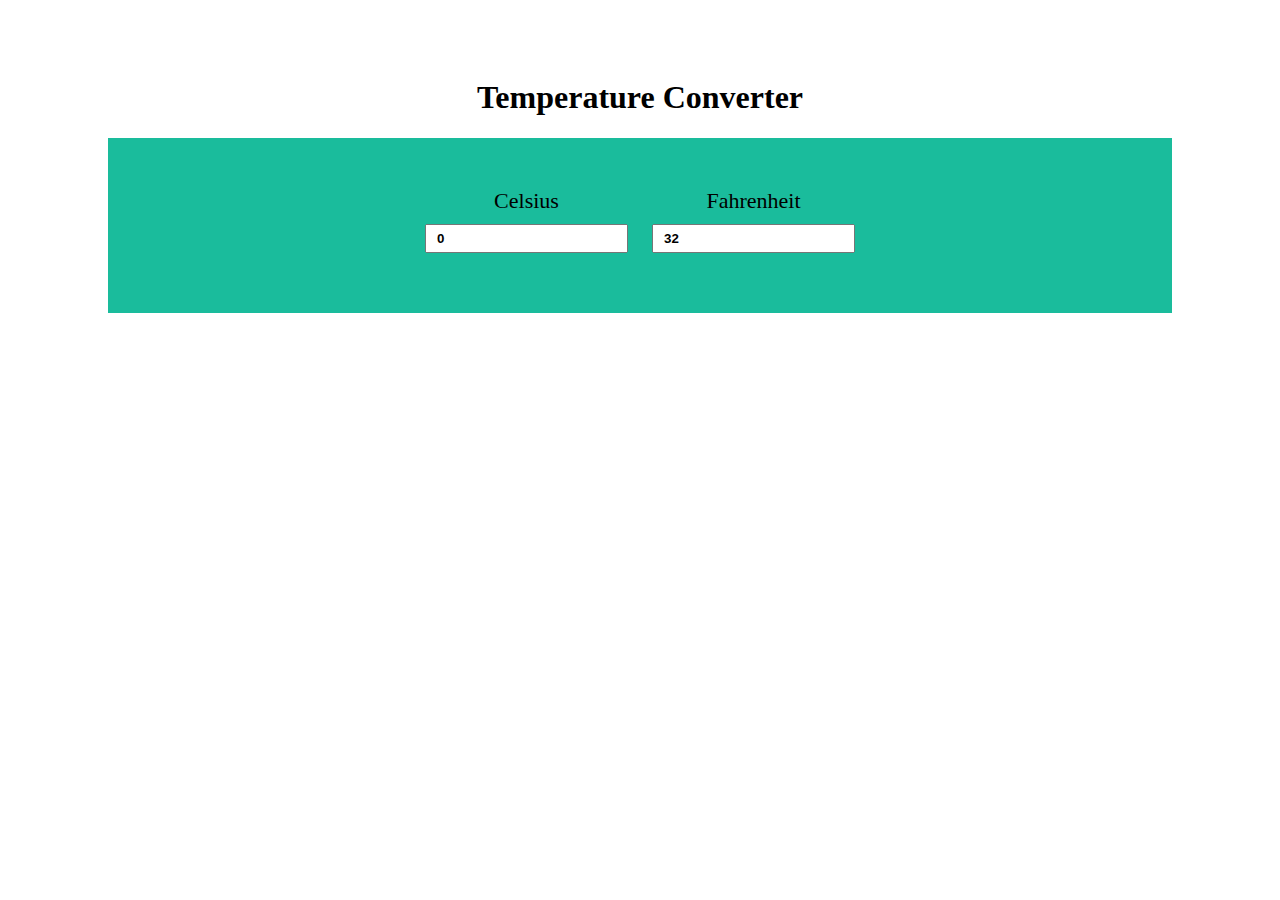
<file: Project 11-Temperature Converter/Index.html>
<!DOCTYPE html>
<html lang="en">

<head>
    <meta charset="UTF-8">
    <meta http-equiv="X-UA-Compatible" content="IE=edge">
    <meta name="viewport" content="width=device-width, initial-scale=1.0">
    <title>Temperature Converter</title>
    <link rel="stylesheet" href="style.css">
</head>

<body>

    <h1>Temperature Converter</h1>
    <div id="container">
        <div class="input-div">
            <label for="">Celsius</label><br/>
            <input type="number" value="0" id="cel" class="inp">
        </div>
        <div class="input-div">
            <label for="">Fahrenheit</label><br/>
            <input type="number"  value="32" id="fah" class="inp">

        </div>
    </div>

    <script src="script.js"></script>
</body>

</html>
</file>
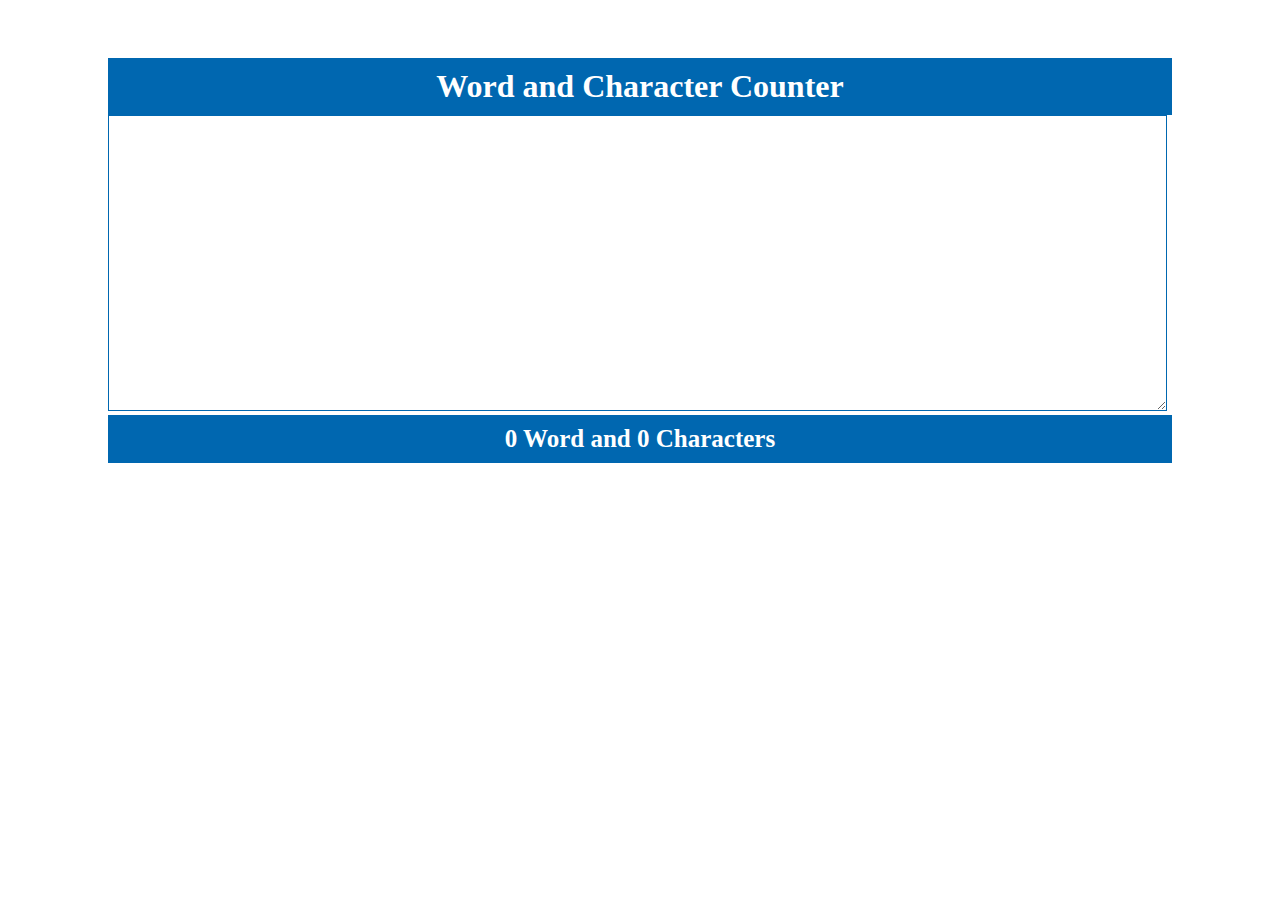
<file: Project 12-Word Counter/index.html>
<!DOCTYPE html>
<html lang="en">
<head>
    <meta charset="UTF-8">
    <meta http-equiv="X-UA-Compatible" content="IE=edge">
    <meta name="viewport" content="width=device-width, initial-scale=1.0">
    <title>Word Counter</title>
    <link rel="stylesheet" href="style.css">
</head>
<body>
    <h1>Word and Character Counter</h1>
    <textarea id="text-box" cols="30" rows="10"></textarea>
    <p>
        <span id="word">0</span> Word and 
        <span id="char">0</span> Characters
    </p>

    <script src="script.js"></script>

</body>
</html>
</file>
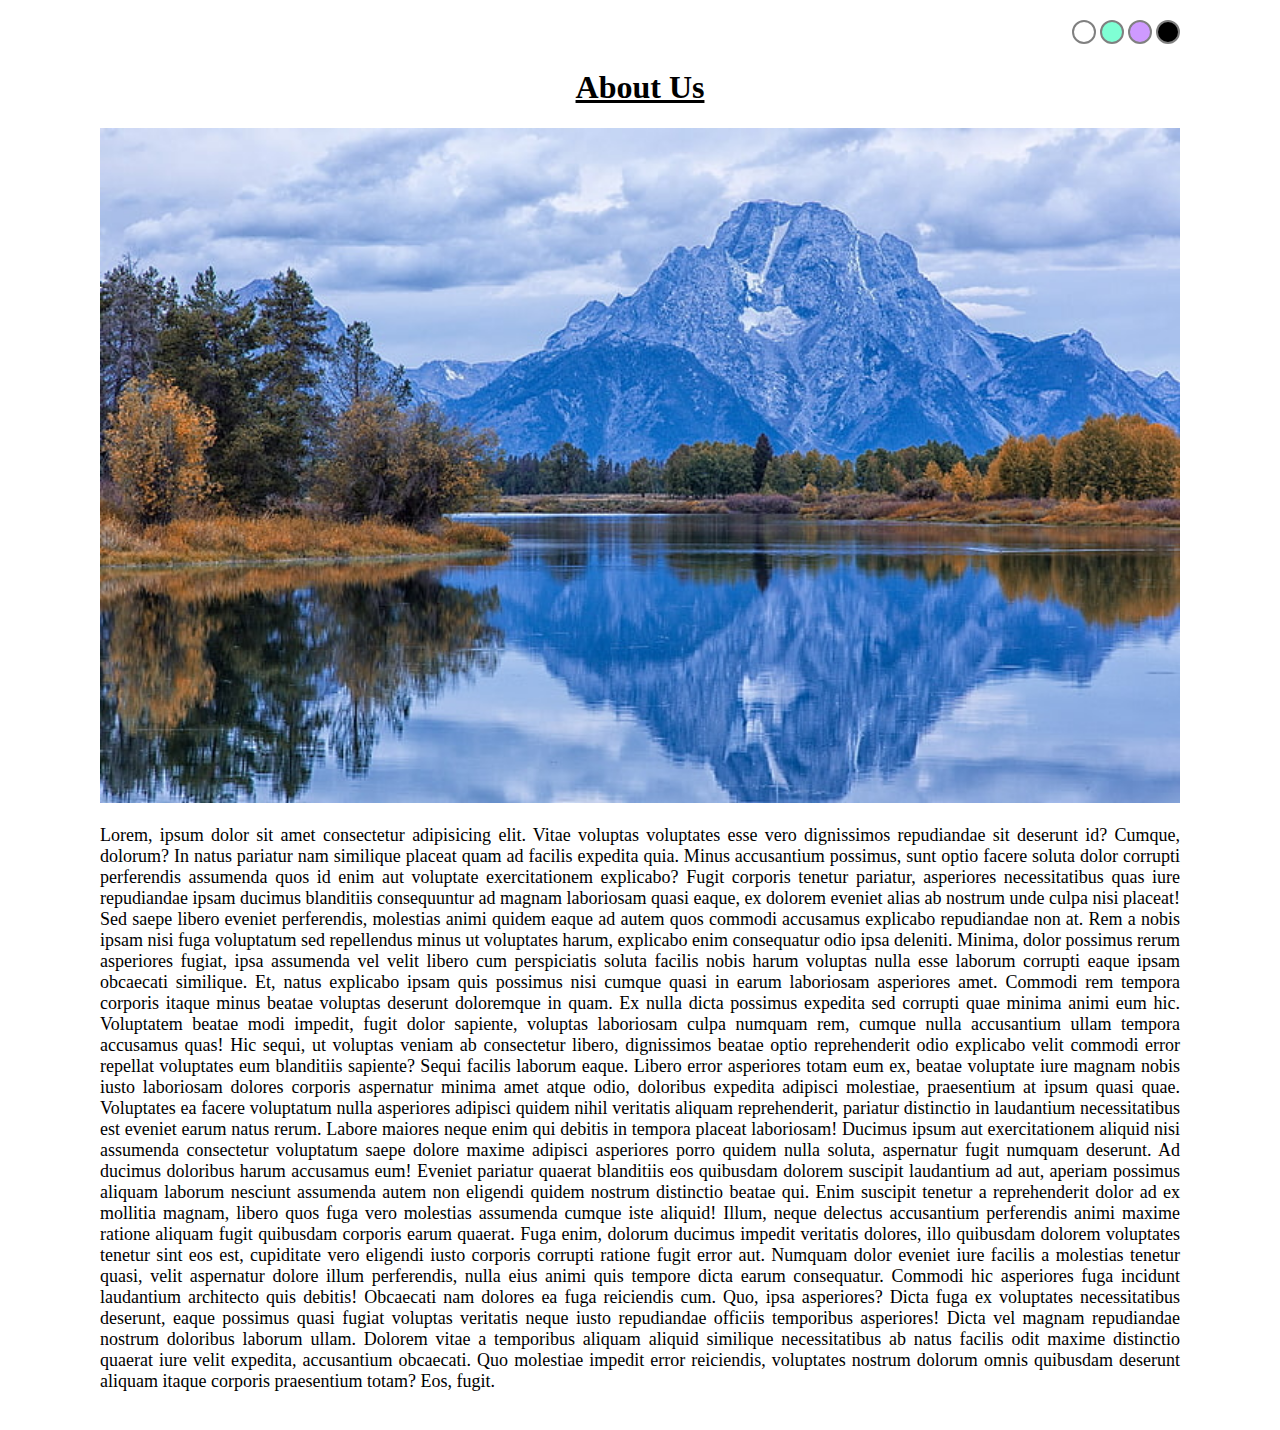
<file: Project 13-Background Changer/index.html>
<!DOCTYPE html>
<html lang="en">
<head>
    <meta charset="UTF-8">
    <meta http-equiv="X-UA-Compatible" content="IE=edge">
    <meta name="viewport" content="width=device-width, initial-scale=1.0">
    <title>Background Changer</title>
    <link rel="stylesheet" href="style.css">

</head>
<body>
    <div id="color-switcher">
        <span class="btn" id="white" onclick="changeBG('#ffffff')"></span>
        <span class="btn" id="aquea" onclick="changeBG('#7fffd4')"></span>
        <span class="btn" id="violet" onclick="changeBG('#ce9aff')"></span>
        <span class="btn" id="black" onclick="changeBG('#000000')"></span>
    </div>
    <h1 class="text">About Us</h1>
    <img src="image.jpg" alt="">
    <p class="text">
        Lorem, ipsum dolor sit amet consectetur adipisicing elit. Vitae voluptas voluptates esse vero dignissimos repudiandae sit deserunt id? Cumque, dolorum? In natus pariatur nam similique placeat quam ad facilis expedita quia. Minus accusantium possimus, sunt optio facere soluta dolor corrupti perferendis assumenda quos id enim aut voluptate exercitationem explicabo? Fugit corporis tenetur pariatur, asperiores necessitatibus quas iure repudiandae ipsam ducimus blanditiis consequuntur ad magnam laboriosam quasi eaque, ex dolorem eveniet alias ab nostrum unde culpa nisi placeat! Sed saepe libero eveniet perferendis, molestias animi quidem eaque ad autem quos commodi accusamus explicabo repudiandae non at. Rem a nobis ipsam nisi fuga voluptatum sed repellendus minus ut voluptates harum, explicabo enim consequatur odio ipsa deleniti. Minima, dolor possimus rerum asperiores fugiat, ipsa assumenda vel velit libero cum perspiciatis soluta facilis nobis harum voluptas nulla esse laborum corrupti eaque ipsam obcaecati similique. Et, natus explicabo ipsam quis possimus nisi cumque quasi in earum laboriosam asperiores amet. Commodi rem tempora corporis itaque minus beatae voluptas deserunt doloremque in quam. Ex nulla dicta possimus expedita sed corrupti quae minima animi eum hic. Voluptatem beatae modi impedit, fugit dolor sapiente, voluptas laboriosam culpa numquam rem, cumque nulla accusantium ullam tempora accusamus quas! Hic sequi, ut voluptas veniam ab consectetur libero, dignissimos beatae optio reprehenderit odio explicabo velit commodi error repellat voluptates eum blanditiis sapiente? Sequi facilis laborum eaque. Libero error asperiores totam eum ex, beatae voluptate iure magnam nobis iusto laboriosam dolores corporis aspernatur minima amet atque odio, doloribus expedita adipisci molestiae, praesentium at ipsum quasi quae. Voluptates ea facere voluptatum nulla asperiores adipisci quidem nihil veritatis aliquam reprehenderit, pariatur distinctio in laudantium necessitatibus est eveniet earum natus rerum. Labore maiores neque enim qui debitis in tempora placeat laboriosam! Ducimus ipsum aut exercitationem aliquid nisi assumenda consectetur voluptatum saepe dolore maxime adipisci asperiores porro quidem nulla soluta, aspernatur fugit numquam deserunt. Ad ducimus doloribus harum accusamus eum! Eveniet pariatur quaerat blanditiis eos quibusdam dolorem suscipit laudantium ad aut, aperiam possimus aliquam laborum nesciunt assumenda autem non eligendi quidem nostrum distinctio beatae qui. Enim suscipit tenetur a reprehenderit dolor ad ex mollitia magnam, libero quos fuga vero molestias assumenda cumque iste aliquid! Illum, neque delectus accusantium perferendis animi maxime ratione aliquam fugit quibusdam corporis earum quaerat. Fuga enim, dolorum ducimus impedit veritatis dolores, illo quibusdam dolorem voluptates tenetur sint eos est, cupiditate vero eligendi iusto corporis corrupti ratione fugit error aut. Numquam dolor eveniet iure facilis a molestias tenetur quasi, velit aspernatur dolore illum perferendis, nulla eius animi quis tempore dicta earum consequatur. Commodi hic asperiores fuga incidunt laudantium architecto quis debitis! Obcaecati nam dolores ea fuga reiciendis cum. Quo, ipsa asperiores? Dicta fuga ex voluptates necessitatibus deserunt, eaque possimus quasi fugiat voluptas veritatis neque iusto repudiandae officiis temporibus asperiores! Dicta vel magnam repudiandae nostrum doloribus laborum ullam. Dolorem vitae a temporibus aliquam aliquid similique necessitatibus ab natus facilis odit maxime distinctio quaerat iure velit expedita, accusantium obcaecati. Quo molestiae impedit error reiciendis, voluptates nostrum dolorum omnis quibusdam deserunt aliquam itaque corporis praesentium totam? Eos, fugit.

</p>

<script src="script.js"></script>
    
</body>
</html>
</file>
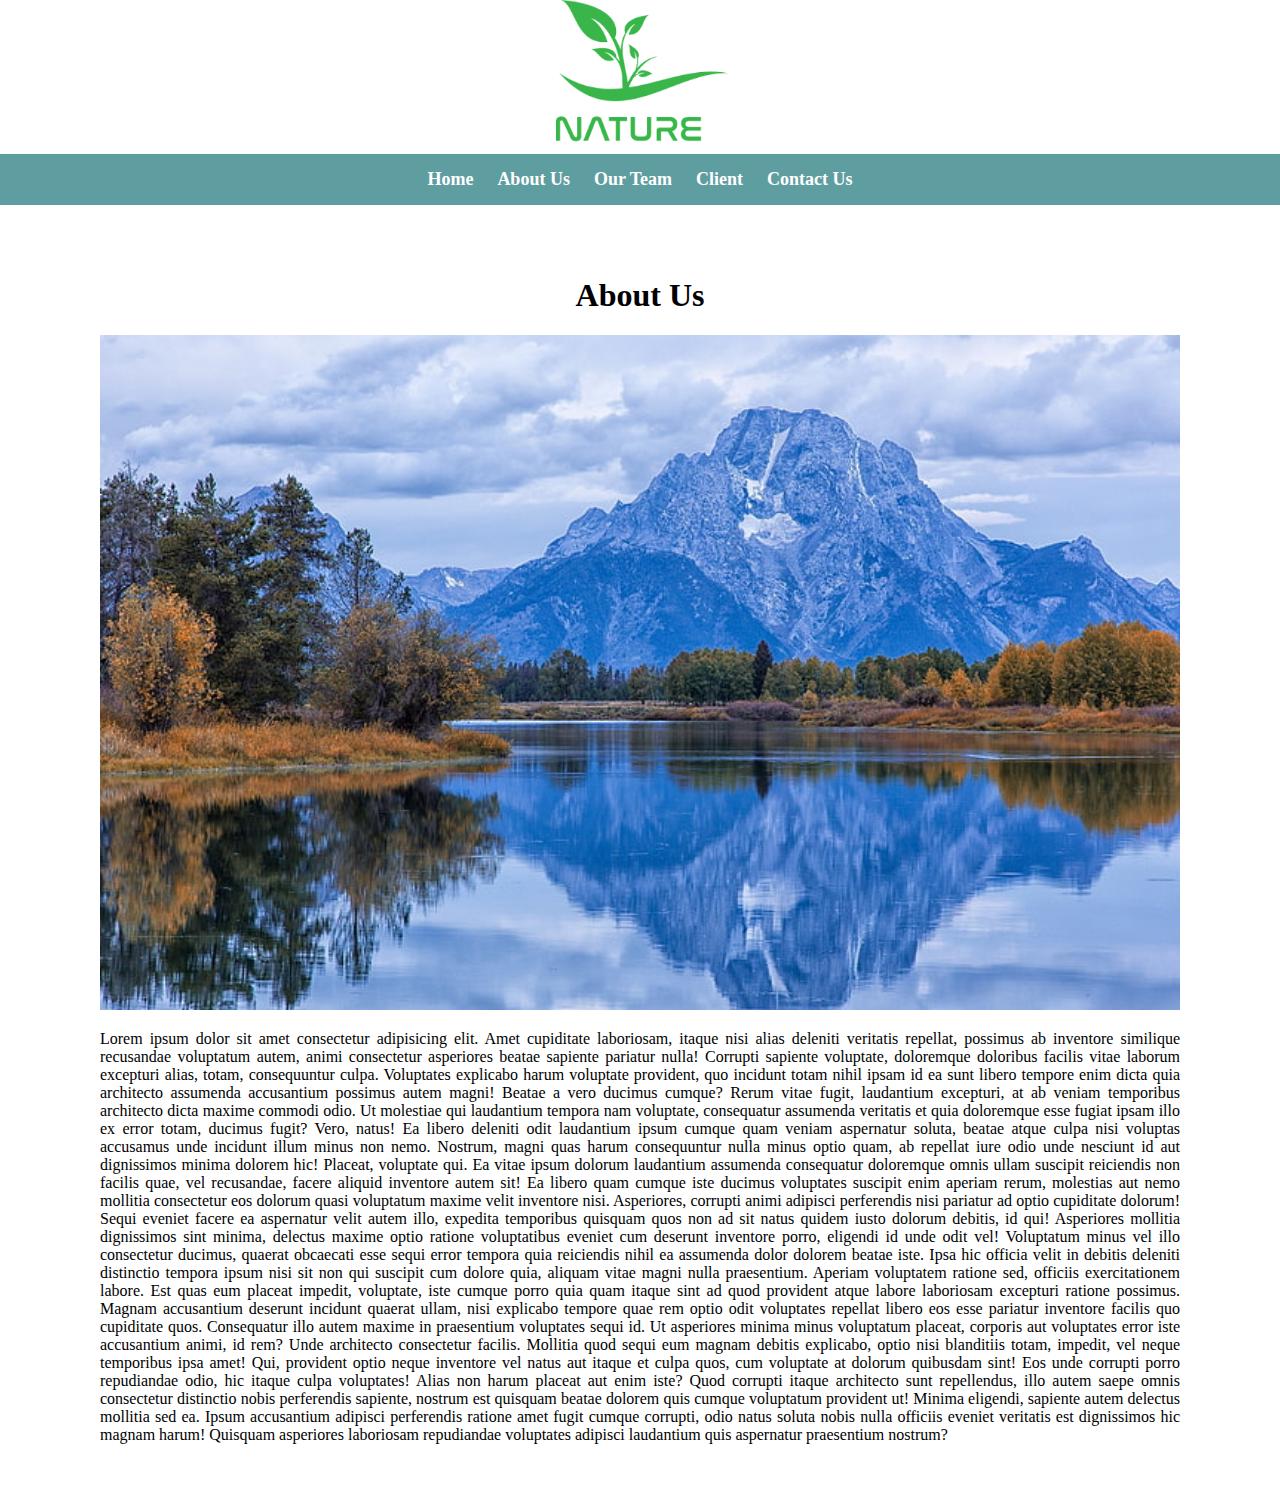
<file: Project 14-Sticky Navbar/index.html>
<!DOCTYPE html>
<html lang="en">
<head>
    <meta charset="UTF-8">
    <meta http-equiv="X-UA-Compatible" content="IE=edge">
    <meta name="viewport" content="width=device-width, initial-scale=1.0">
    <title>Sticky Navbar</title>

    <link rel="stylesheet" href="style.css">
</head>
<body>
    <div id="header">
        <img src="logo.png" alt="" id="logo">
    </div>

    <nav id="menu-bar" class="">
        <li>Home</li>
        <li>About Us</li>
        <li>Our Team</li>
        <li>Client</li>
        <li>Contact Us</li>
    </nav>

    <div id="container">
        <h1>About Us</h1>
        <img src="image.jpg" alt="" id="about-img">
        <p>
            Lorem ipsum dolor sit amet consectetur adipisicing elit. Amet cupiditate laboriosam, itaque nisi alias deleniti veritatis repellat, possimus ab inventore similique recusandae voluptatum autem, animi consectetur asperiores beatae sapiente pariatur nulla! Corrupti sapiente voluptate, doloremque doloribus facilis vitae laborum excepturi alias, totam, consequuntur culpa. Voluptates explicabo harum voluptate provident, quo incidunt totam nihil ipsam id ea sunt libero tempore enim dicta quia architecto assumenda accusantium possimus autem magni! Beatae a vero ducimus cumque? Rerum vitae fugit, laudantium excepturi, at ab veniam temporibus architecto dicta maxime commodi odio. Ut molestiae qui laudantium tempora nam voluptate, consequatur assumenda veritatis et quia doloremque esse fugiat ipsam illo ex error totam, ducimus fugit? Vero, natus! Ea libero deleniti odit laudantium ipsum cumque quam veniam aspernatur soluta, beatae atque culpa nisi voluptas accusamus unde incidunt illum minus non nemo. Nostrum, magni quas harum consequuntur nulla minus optio quam, ab repellat iure odio unde nesciunt id aut dignissimos minima dolorem hic! Placeat, voluptate qui. Ea vitae ipsum dolorum laudantium assumenda consequatur doloremque omnis ullam suscipit reiciendis non facilis quae, vel recusandae, facere aliquid inventore autem sit! Ea libero quam cumque iste ducimus voluptates suscipit enim aperiam rerum, molestias aut nemo mollitia consectetur eos dolorum quasi voluptatum maxime velit inventore nisi. Asperiores, corrupti animi adipisci perferendis nisi pariatur ad optio cupiditate dolorum! Sequi eveniet facere ea aspernatur velit autem illo, expedita temporibus quisquam quos non ad sit natus quidem iusto dolorum debitis, id qui! Asperiores mollitia dignissimos sint minima, delectus maxime optio ratione voluptatibus eveniet cum deserunt inventore porro, eligendi id unde odit vel! Voluptatum minus vel illo consectetur ducimus, quaerat obcaecati esse sequi error tempora quia reiciendis nihil ea assumenda dolor dolorem beatae iste. Ipsa hic officia velit in debitis deleniti distinctio tempora ipsum nisi sit non qui suscipit cum dolore quia, aliquam vitae magni nulla praesentium. Aperiam voluptatem ratione sed, officiis exercitationem labore. Est quas eum placeat impedit, voluptate, iste cumque porro quia quam itaque sint ad quod provident atque labore laboriosam excepturi ratione possimus. Magnam accusantium deserunt incidunt quaerat ullam, nisi explicabo tempore quae rem optio odit voluptates repellat libero eos esse pariatur inventore facilis quo cupiditate quos. Consequatur illo autem maxime in praesentium voluptates sequi id. Ut asperiores minima minus voluptatum placeat, corporis aut voluptates error iste accusantium animi, id rem? Unde architecto consectetur facilis. Mollitia quod sequi eum magnam debitis explicabo, optio nisi blanditiis totam, impedit, vel neque temporibus ipsa amet! Qui, provident optio neque inventore vel natus aut itaque et culpa quos, cum voluptate at dolorum quibusdam sint! Eos unde corrupti porro repudiandae odio, hic itaque culpa voluptates! Alias non harum placeat aut enim iste? Quod corrupti itaque architecto sunt repellendus, illo autem saepe omnis consectetur distinctio nobis perferendis sapiente, nostrum est quisquam beatae dolorem quis cumque voluptatum provident ut! Minima eligendi, sapiente autem delectus mollitia sed ea. Ipsum accusantium adipisci perferendis ratione amet fugit cumque corrupti, odio natus soluta nobis nulla officiis eveniet veritatis est dignissimos hic magnam harum! Quisquam asperiores laboriosam repudiandae voluptates adipisci laudantium quis aspernatur praesentium nostrum?
        </p>
    </div>

    <script src="script.js"></script>
</body>
</html>
</file>
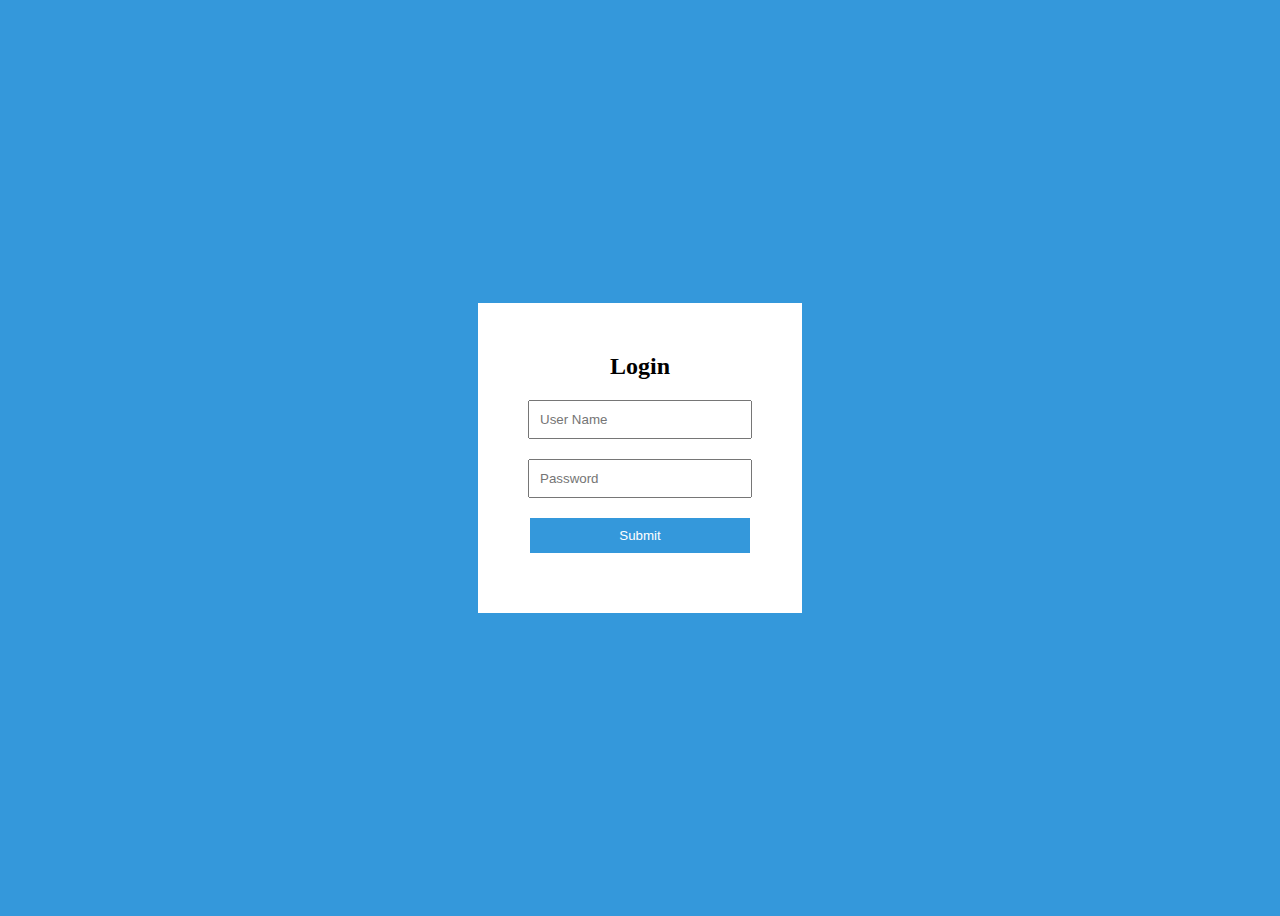
<file: Project 15-Form Validation/index.html>
<!DOCTYPE html>
<html lang="en">
<head>
    <meta charset="UTF-8">
    <meta http-equiv="X-UA-Compatible" content="IE=edge">
    <meta name="viewport" content="width=device-width, initial-scale=1.0">
    <title>Form Validation</title>

    <link rel="stylesheet" href="style.css">
    
</head>
<body>
    <div id="from-container">
        <h2>Login</h2>
        <form action="" onsubmit="return validateFrom()">
            <input type="text" placeholder="User Name" id="username"><br>
            <p id="userError" class="error"></p>
            <input type="password" placeholder="Password" id="password"><br>
            <p id="passError" class="error"></p>
            <input type="submit">
        </form>
    </div>

    <script src="script.js"></script>
 
</body>
</html>
</file>
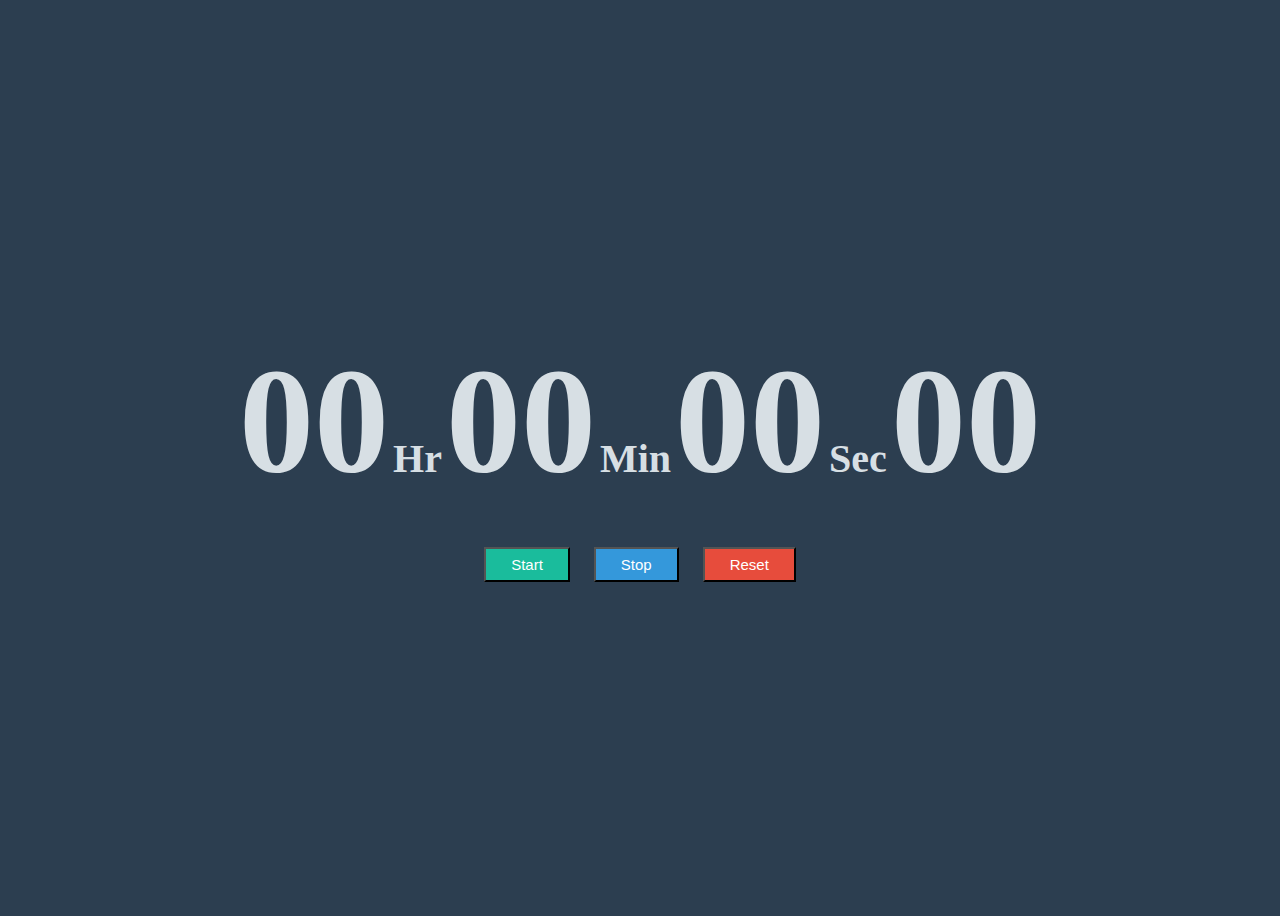
<file: Project 16-Stopwatch/index.html>
<!DOCTYPE html>
<html lang="en">
<head>
    <meta charset="UTF-8">
    <meta http-equiv="X-UA-Compatible" content="IE=edge">
    <meta name="viewport" content="width=device-width, initial-scale=1.0">
    <title>Stopwatch</title>
    <link rel="stylesheet" href="style.css">
</head>
<body>
    <div id="container">
        <div id="time">
            <span class="digit" id="hr">00</span>
            <span class="txt">Hr</span>
            <span class="digit" id="min">00</span>
            <span class="txt">Min</span>
            <span class="digit" id="sec">00</span>
            <span class="txt">Sec</span>
            <span class="digit" id="count">00</span>
        </div>
        <div id="btn-container">
            <button class="btn" id="start" onclick="start()">Start</button>
            <button class="btn" id="stop" onclick="stop()">Stop</button>
            <button class="btn" id="reset" onclick="reset()">Reset</button>
        </div>
    </div>
    <script src="script.js"></script>
</body>
</html>
</file>
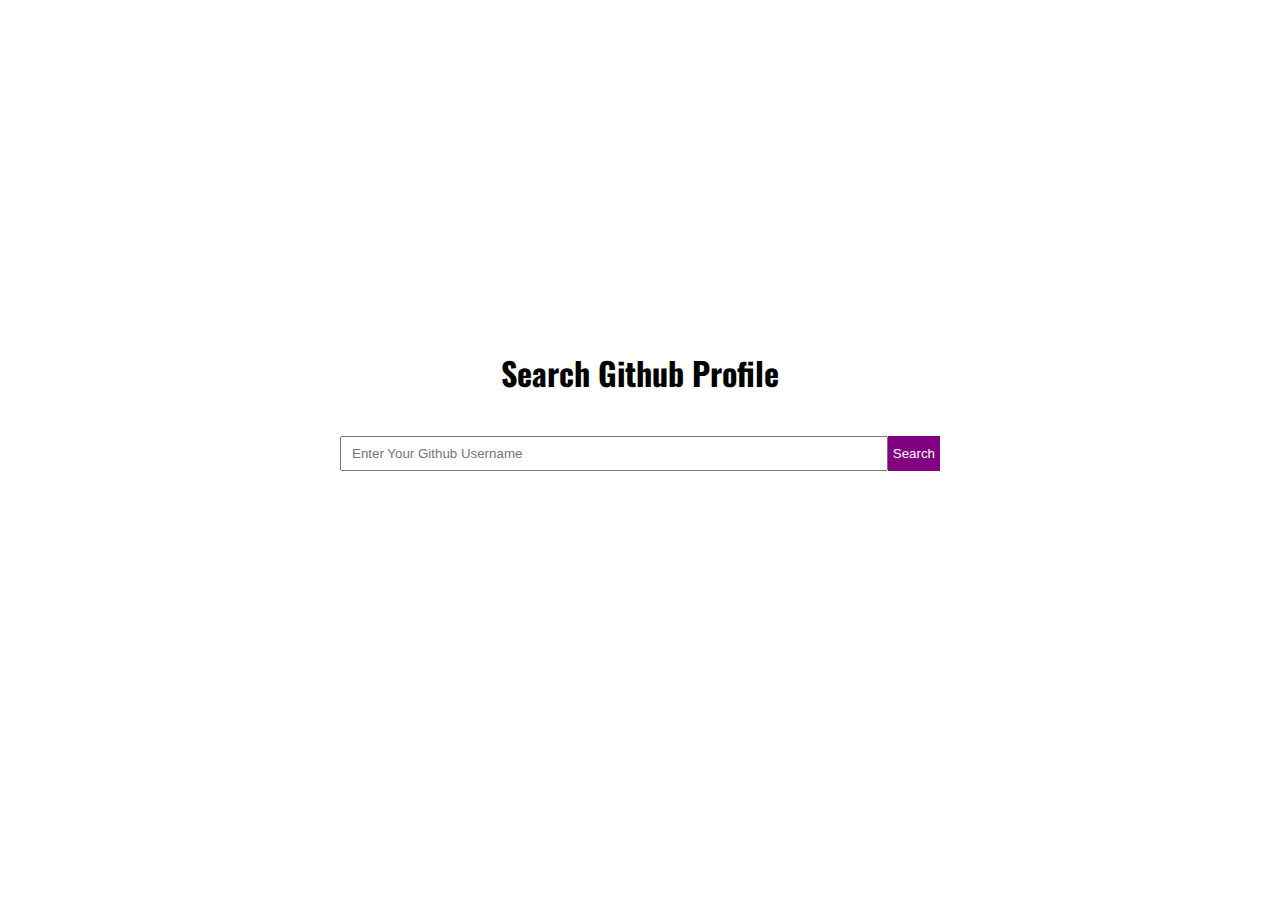
<file: Project 2-github profile/index.html>
<!DOCTYPE html>
<html lang="en">
<head>
    <meta charset="UTF-8">
    <meta http-equiv="X-UA-Compatible" content="IE=edge">
    <meta name="viewport" content="width=device-width, initial-scale=1.0">
    <title>Search Github Profile</title>
    <link rel="stylesheet" href="style.css">
</head>
<body>
    <div class="container">
        <h1>Search Github Profile</h1>
        <div class="search">
            <input type="text" id="searchInput"
            name="searchInput"
            placeholder="Enter Your Github Username">
            <button id="searchBtn" class="primary-btn">Search</button>
        </div>

        <div id="profileContainer"></div>
        <div id="loading"></div>
    </div>

    <script src="script.js"></script>
</body>
</html>
</file>
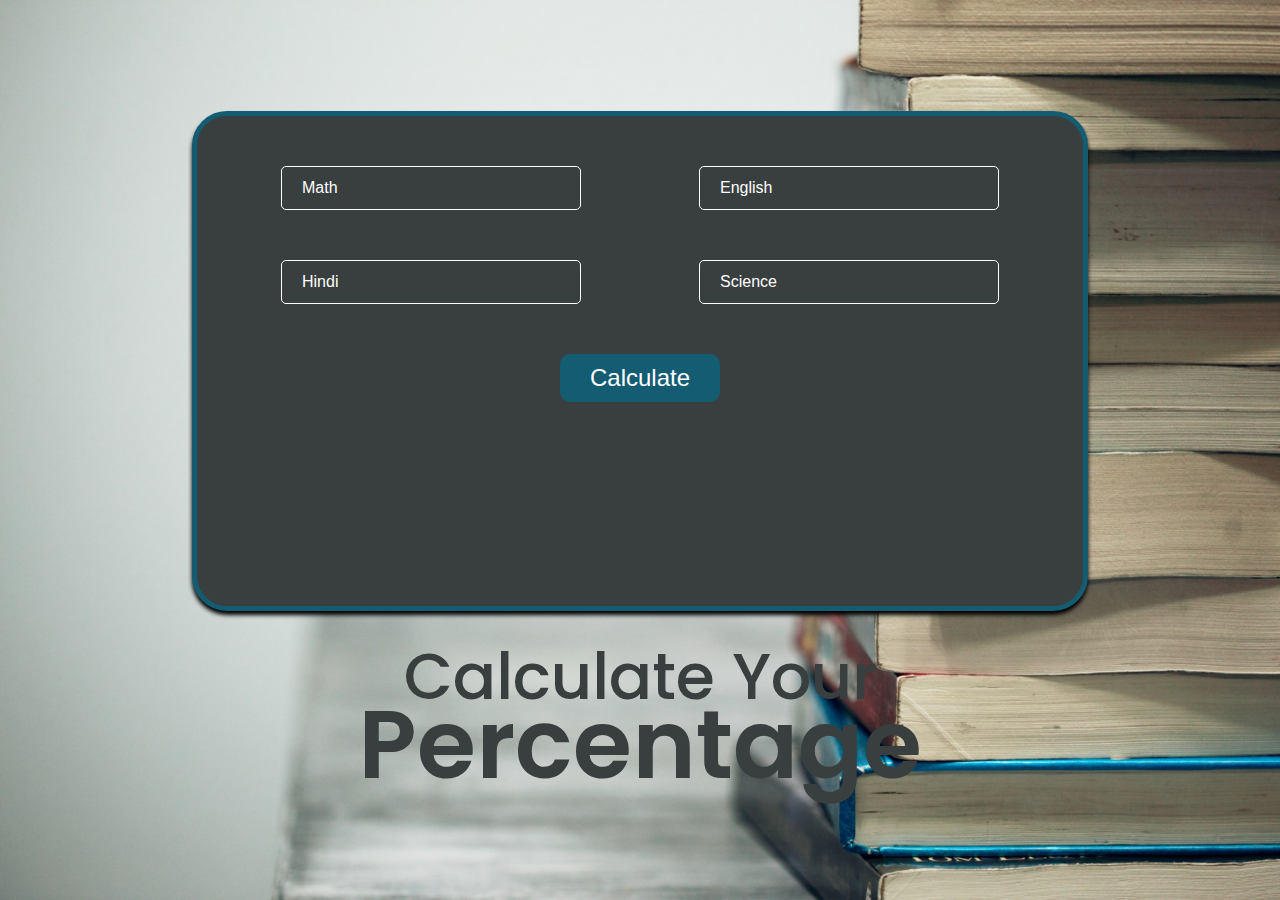
<file: Project 3-Marks Calculator/index.html>
<!DOCTYPE html>
<html lang="en">
<head>
    <meta charset="UTF-8">
    <meta http-equiv="X-UA-Compatible" content="IE=edge">
    <meta name="viewport" content="width=device-width, initial-scale=1.0">
    <title>Marks Calculator</title>
    <link rel="stylesheet" href="style.css">
</head>
<body>

    <div class="background">
        <div class="container">
            <div class="box">
                <form 
                onsubmit="calculateMarks(event)" 
                class="calculate-form" 
                id="calculateForm">
                    <input 
                    type="number" 
                    name="math"
                    required
                    min="0"
                    max="100"
                    placeholder="Math"/>

                    <input 
                    type="number" 
                    name="english"
                    required
                    min="0"
                    max="100"
                    placeholder="English"/>

                    <input 
                    type="number" 
                    name="hindi"
                    required
                    min="0"
                    max="100"
                    placeholder="Hindi"/>

                    <input
                    type="number"
                    name="science"
                    required
                    min="0"
                    max="100"
                    placeholder="Science"/>

                    <button type="submit" class="primary-btn">Calculate</button>
                </form>
                <p id="result" class="result"></p>
            </div>
            <div class="content">
                <h2>Calculate Your</h2>
                <h1>Percentage</h1>
            </div>
        </div>
    </div>

    <script src="script.js"></script>
</body>
</html>
</file>
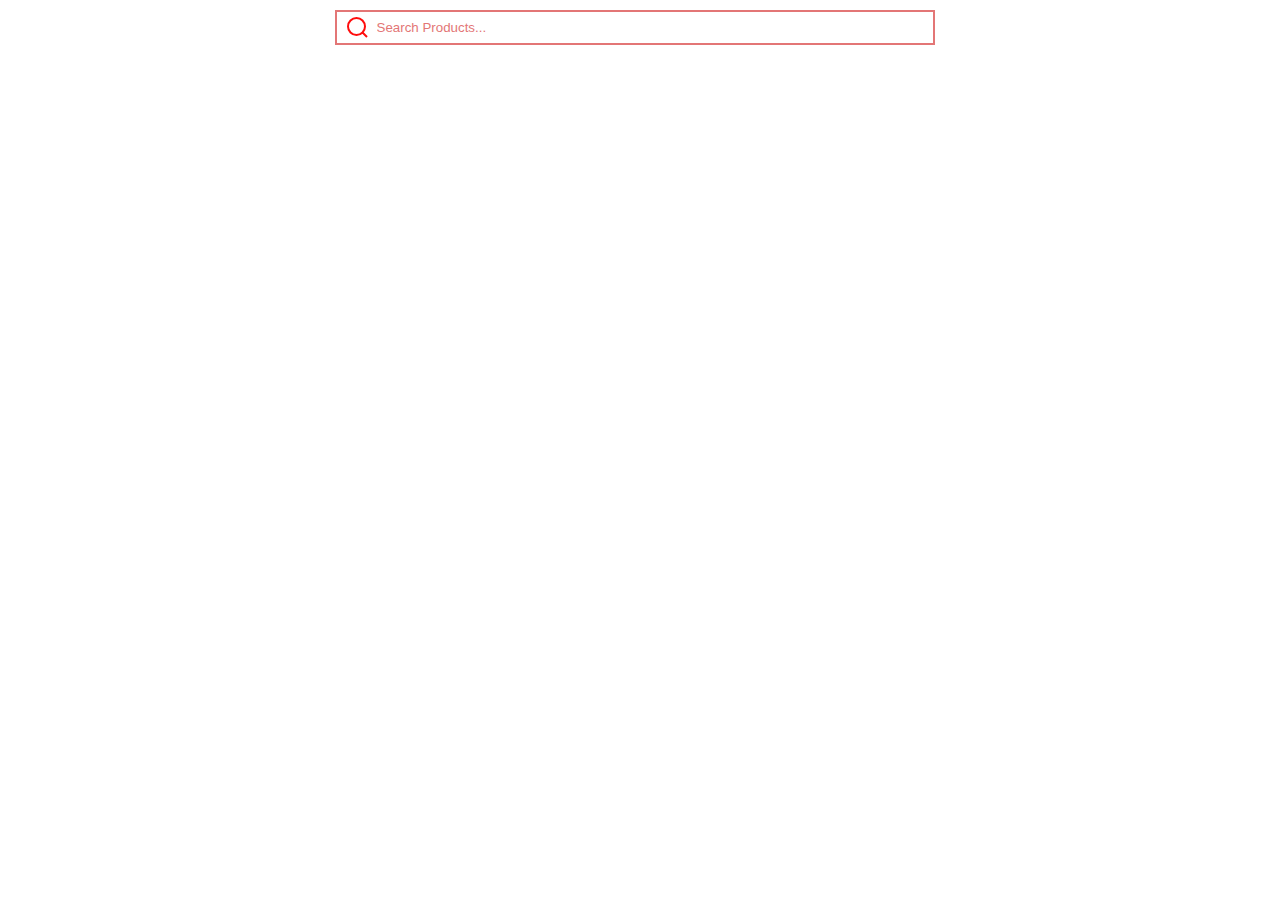
<file: Project 5-Filter And Search Product/index.html>
<!DOCTYPE html>
<html lang="en">
<head>
    <meta charset="UTF-8">
    <meta http-equiv="X-UA-Compatible" content="IE=edge">
    <meta name="viewport" content="width=device-width, initial-scale=1.0">
    <title>Filter And Search Product</title>
    <link rel="stylesheet" href="style.css">
    <script src="script.js" defer></script>
</head>
<body>
    <div class="input_container">
        <div class="search_icon">
            <img src="search_icon.svg" alt="">
        </div>
        <input type="text" id="searchInput" placeholder="Search Products...">
    </div>
    <div class="product_container" id="productContainer">
        <div class="product_card">
            <div class="image_container">
                <img src="https://fakestoreapi.com/img/71pWzhdJNwL._AC_UL640_QL65_ML3_.jpg" alt="">
            </div>
            <div class="product_content">
                <h2>John Hardy Women's Legends Naga Gold & Silver Dragon Station Chain Bracelet</h2>
                <p>From our Legends Collection, the Naga was inspired by the mythical water dragon that protects the ocean's pearl.Wear facing inward to be bestowed with love and abundance.</p>
                <button>695 $</button>
            </div>
        </div>
        
    </div>
</body>
</html>
</file>
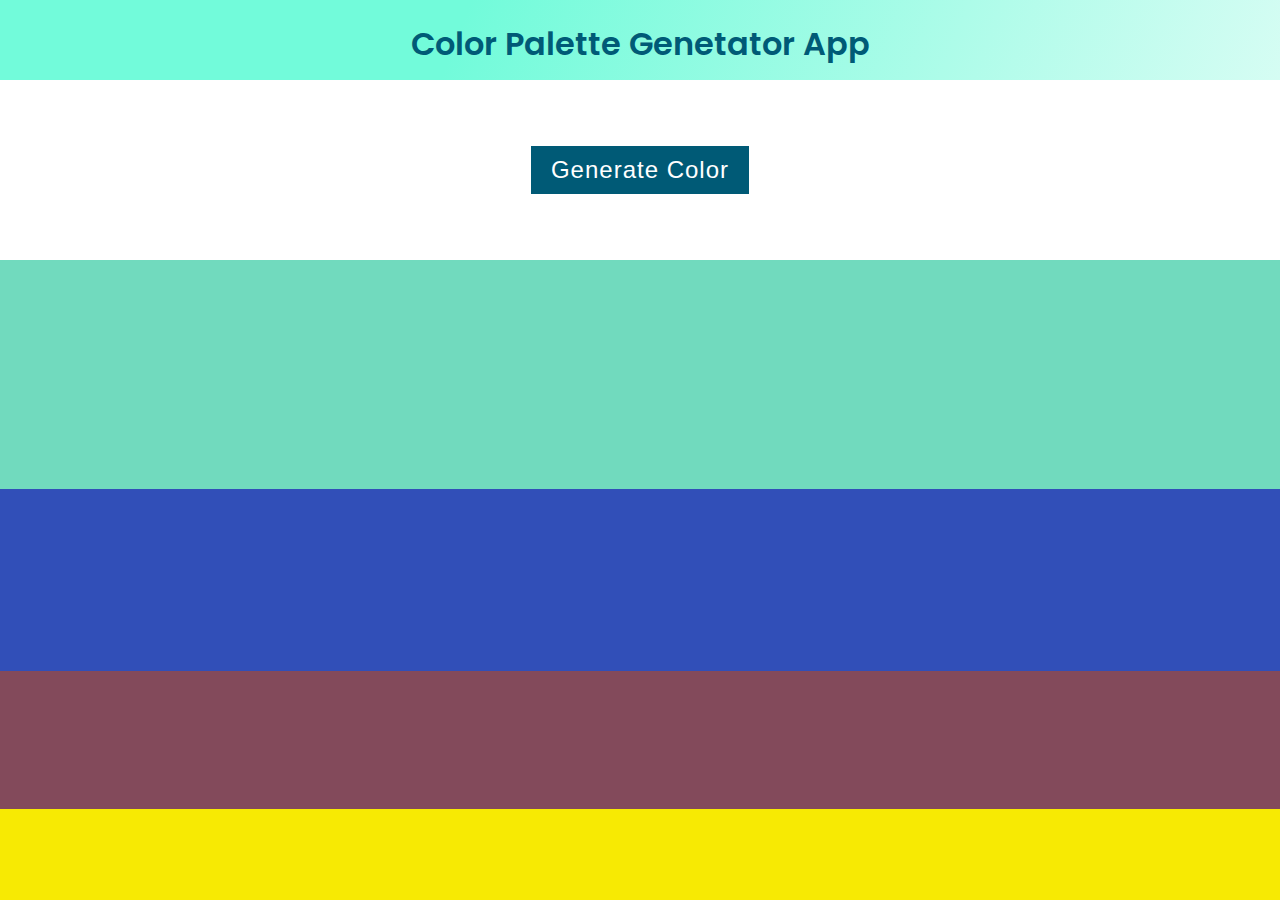
<file: Project 6-Color Palette Generator/index.html>
<!DOCTYPE html>
<html lang="en">
<head>
    <meta charset="UTF-8">
    <meta http-equiv="X-UA-Compatible" content="IE=edge">
    <meta name="viewport" content="width=device-width, initial-scale=1.0">
    <title>Color Genetator</title>
    <link rel="stylesheet" href="style.css">
    <script src="script.js" defer></script>
</head>
<body>
    <div class="title_container">
        <h1>Color Palette Genetator App</h1>
    </div>

    <section class="button_container">
        <button id="generateBtn">Generate Color</button>
    </section>

    <section class="colors_container">
    </section>
</body>
</html>
</file>
<file: Project 11-Temperature Converter/style.css>
body{
    /* background-color: bisque; */
    padding: 50px 100px;
}
h1{
    text-align: center;
}
#container{
    text-align: center;
    background-color: #1abc9c;
    padding: 50px;
}
.input-div{
    display: inline-block;
}
.inp{
    padding: 5px 10px;
    margin: 10px;
    font: 30px;
    font-weight: bold;

}
label{
    font-size: 22px;
}
</file>
<file: Project 12-Word Counter/style.css>
body{
    padding: 50px 100px;
}
h1{
    text-align: center;
    background-color: #0067B0;
    color: white;
    padding: 10px;
    margin: 0px;
}
#text-box{
    width: 99%;
    border-color: #0067B0;
    font-size: 25px;
}

p{
    text-align: center;
    background-color: #0067B0;
    font-size: 25px;
    font-weight: bold;
    color: white;
    padding: 10px;
    margin: 0;

}
</file>
<file: Project 13-Background Changer/style.css>
body{
    margin: 0;
    padding: 20px 100px;
}
h1{
    text-align: center;
    text-decoration: underline;
}
img{
    width: 100%;
    height: auto;
    margin: 0 auto;
}
p{
    font-size: 18px;
    text-align: justify;  /* for normal line */
    
}
.btn{
    width: 20px;
    height: 20px;
    display: inline-block;
    border: solid gray 2px;
    border-radius: 50%;
    cursor: pointer;
}

#white{
    background-color: white;
}
#aquea{
    background-color: aquamarine;
}
#violet{
    background-color: #ce9aff;

}
#black{
    background-color: black;
}
#color-switcher{
    text-align: right;
}
</file>
<file: Project 14-Sticky Navbar/style.css>
body{
    margin: 0PX;
}
#header{
    text-align: center;

}
#logo{
    width: 175px;
}
#menu-bar{
    text-align: center;
    background-color: cadetblue;
}
#menu-bar li{
    display: inline-block;
    padding: 15px 10px;
    color: white;
    font-size: 18px;
    font-weight: bold;
}

#container{
    text-align: center;
    padding: 50px 100px;
}
#about-img{
    width: 100%;
}
.sticky{
    position: fixed;
    top:0;
    width: 100%;
}

#container p{
    text-align: justify;
}
</file>
<file: Project 15-Form Validation/style.css>
body{
    background-color: #3498db;
    display: flex;
    justify-content: center; /* horizontal center */
    align-items: center;    /* vertical center */
    height: 100vh;
}
#from-container{
    background-color: white;
    padding: 50px;
    text-align: center;
}
h2{
    margin: 0px 0px 10px 0px;
    
}

input{
    width: 200px;
    margin: 10px 0px;
    padding: 10px;
}

input[type = 'submit']{
    width: 220px;
    background-color: #3498db;
    border: 0px;
    color: white;
}

.error{
    color: red;
    margin: 0px;
    text-align: left;
}
</file>
<file: Project 16-Stopwatch/style.css>
body{
    background-color: #2c3e50;
    display: flex;
    justify-content: center;
    align-items: center;
    height: 100vh;
}
#container{
    color: #d7dfe4;
}
.digit{
    font-size: 150px;
    font-weight: bold;
}

.txt{
    font-size: 40px;
    font-weight: bold;
}

#btn-container{
    text-align: center;
    margin-top: 40px;
}
.btn{
    padding: 7px 25px;
    font-size: 15px;
    margin: 0px 10px;
    color: white;
    cursor: pointer;
}
#start{
    background-color: #1abc9c;
}
#stop{
    background-color: #3498db;
}
#reset{
    background-color: #e74c3c;
}
</file>
<file: Project 2-github profile/style.css>
@import url('https://fonts.googleapis.com/css2?family=Oswald:wght@200;300;400;500;600;700&family=Roboto:ital,wght@0,100;0,300;0,400;0,500;0,700;0,900;1,100;1,300;1,400;1,500;1,700;1,900&display=swap');

*{
    margin: 0;
    padding: 0;
    box-sizing: border-box;
}

html,
body
{
    font-family: 'Oswald', sans-serif;
    font-size: 62.5%;
}

body{
    font-size: 1.6rem;
}

.container{
    display: flex;
    flex-direction: column;
    height: 100vh;
    align-items: center;
    justify-content: center;
    gap: 4rem;
}

.search{
    display: flex;
    width: 50%;
    max-width: 60rem;
}

.search input{
    padding: 0.5rem 1rem;
    width: 100%;
}
.search input:focus-visible{
    outline: 1px solid purple;
}
.primary-btn{
    background-color: purple;
    color: white;
    padding: 1rem 0.5rem;
    border: none;
}
.primary-btn:hover{
    background-color: rgba(55, 1, 55, 0.788);
}
.primary-btn:active{
    background-color: rgba(231, 59, 231, 0.788);
}

/* For Card */
#profileContainer{
    /* background-color: red; */
    width: 100%;
}

.profile-box{
    margin: auto;
    padding: 4rem 2rem;
    box-shadow: 0 0 1rem rgba(0,0,0,0.5);
    width: 90%;
    max-width: 78rem;
}

.profile-box:hover{
    transform: rotate(-2deg) scale(1.01);
    transition: 0.3s ease-in;
}
.avatar{
    height: 10rem;
    width: 10rem;
}
.avatar img{
    height: 10rem;
    width: 10rem;
    border-radius: 50%;
}

.top-section{
    display: flex;
    justify-content: space-between;
}

.top-section button{
    align-self: center;
}
.left{
    display: flex;
    align-items: center;
    gap: 1rem;
}

.left h1{
    font-size: 1.6rem;
}

.about{
    margin: 2rem;
}

.status{
    margin: 2rem;
    display: grid;
    grid-template-columns: repeat(auto-fit, minmax(10rem, 1fr));
}

.status .status-item{
    display: flex;
    flex-direction: column;
    align-items: center;
}
</file>
<file: Project 3-Marks Calculator/style.css>
@import url('https://fonts.googleapis.com/css2?family=Poppins:ital,wght@0,100;0,200;0,300;0,400;0,500;0,600;0,700;0,800;0,900;1,100;1,200;1,300;1,400;1,500;1,600;1,700;1,800;1,900&display=swap');

:root{
    --primary: #393e3e;
    --secondary: #145c72;
    --secondary-light: #00a0d1;
}

*{
    margin: 0;
    padding: 0;
    box-sizing: border-box;
}

html{
    font-size: 62.5%;
    /* 
        1rem = 10px
        width:40rem=400px
    */
    font-family: 'Poppins', sans-serif;
}

body{
    font-size: 1.6rem;
}

.background{
    background-image: url(background.jpg);
    height: 100vh;
    background-repeat: no-repeat;
    background-size: cover;
}

.container{
    width: 50%;
    display: flex;
    flex-direction: column;
    justify-content: center;
    align-items: center;
    height: 100vh;
    position: absolute;
    top: 0;
    left: 0;
    gap: 4rem;
}
.box{
    height: 50rem;
    width: 80%;
    background-color: var(--primary);
    border: 0.5rem solid var(--secondary);
    box-shadow: 0px 4px 4px rgba(0,0,0.25);
    border-radius: 3.5rem;
}

.content{
    color: var(--primary);
    text-align: center;
}
.content h2{
    font-size: 6.4rem;
    font-weight: 500;
    line-height: 80%;
    
}
.content h1{
    font-size: 9.6rem;
    font-weight: 600;
    line-height: 90%;
}

.calculate-form{
    display: grid;
    grid-template-columns: repeat(2, 1fr);
    gap: 5rem;
    padding: 5rem;
    place-content: center;
    place-items: center;
}

input{
    height: 4.4rem;
    padding: 0 2rem;
    border-radius: 0.5rem;
    background-color: transparent;
    border: white 1px solid;
    color: white;
    font-size: 1.6rem;
    width: 100%;
    max-width: 30rem;
}

input::placeholder{
    color: white;
    font-size: 1.6rem;
}
input:focus-visible{
    outline: 2px solid var(--secondary);
    border: 2px solid var(--secondary);
}
.calculate-form button{
    grid-column: 1/3;
}
.primary-btn{
    font-size: 2.4rem;
    width: 16rem;
    padding: 1rem 2rem;
    border-radius: 1rem;
    background-color: var(--secondary);
    color: white;
    border: none;
}
.primary-btn:hover{
    opacity: 0.9;
}
.primary-btn:active{
    opacity: 1;
    background-color: var(--secondary-light);
}

.result{
    color: white;
    text-align: center;
    font-size: 2rem;
}
@media (max-width: 1400px){
    .container{
        width: 100%;
    }
    .box{
        width: 70%;
    }

}
@media (max-width: 786px){
    .container{
        width: 100%;
    }
    .box{
        width: 70%;
        height: 54rem;
    }
    .calculate-form{
        grid-template-columns: 1fr;
        gap: 3rem;
    }
    .calculate-form button{
        grid-column: 1/2;
    }
    .content h1{
        font-size: 5rem;
    }
    .content h2{
        font-size: 3.5rem;
    }
    input{
        max-width: 100%;
    }
    .result{
        font-size: 1.6rem;
        padding: 2rem;
    }

}
</file>
<file: Project 5-Filter And Search Product/style.css>
@import url('https://fonts.googleapis.com/css2?family=Poppins:ital,wght@0,100;0,200;0,300;0,400;0,500;0,600;0,700;0,800;0,900;1,100;1,200;1,300;1,400;1,500;1,600;1,700;1,800;1,900&display=swap');

:root{
    --primary: #e37676;
}
*{
    margin: 0;
    padding: 0;
    box-sizing: border-box;
}

html{
    font-family: 'Poppins', sans-serif;
}

.product_container{
    display: flex;
    flex-direction: column;
    gap: 30px;
    align-items: center;
}

.product_card{
    box-shadow: 0px 7px 32px rgba(0, 0, 0, 0.25);
    width: 600px;
    min-height: 150px;
    border-radius: 5px;
    display: flex;
}

.image_container{
    flex: 1;
    border-right: 1px solid black;
    padding: 10px 30px;
}
.image_container img{
    width: 100%;
    height: 100%;
}
.product_content{
    flex: 5;
    padding: 10px 20px;
    display: flex;
    flex-direction: column;
}

/* Product content style */
.product_content h2{
    font-size: 16px;
    font-weight: 500;
}
.product_content p{
    font-size: 12px;
    font-weight: 400;
    opacity: 0.8;
}
.product_content button{
    font-size: 20px;
    background-color: var(--primary);
    border: none;
    color: white;
    padding: 5px 20px;
    margin-top: 10px;
    align-self: flex-end;
}

/* Input Styling */
.input_container{
    display: flex;
    justify-content: center;
    width: 600px;
    margin: 10px auto;
}
.input_container input{
    width: 100%;
    padding-left: 40px;
    height: 35px;
    border: 2px solid var(--primary);
    color: var(--primary);
}
.input_container input::placeholder{
    color: var(--primary);
}

.search_icon{
    position: relative;
    left: 35px;
    margin-left: -35px;
    display: grid;
    place-items: center;
}

@media (max-width: 630px){
    .product_card{
        width: 90%;
    }
    .input_container{
        width: 80%;
    }
}

@media (max-width: 425px){
    .product_card{
        flex-direction: column;
    }

    .product_content button{
        align-self: stretch;
    }


}
</file>
<file: Project 6-Color Palette Generator/style.css>
@import url('https://fonts.googleapis.com/css2?family=Poppins:ital,wght@0,100;0,200;0,300;0,400;0,500;0,600;0,700;0,800;0,900;1,100;1,200;1,300;1,400;1,500;1,600;1,700;1,800;1,900&display=swap');

:root{
    --primary: #005a76;
}
*{
    margin: 0;
    padding: 0;
    box-sizing: border-box;
}

html{
    font-family: 'Poppins', sans-serif;
}

.title_container{
    background: linear-gradient(
    111.38deg,
    #72fbda 35.93%,
    rgba(251, 251, 251, 0.41667) 125.79%,
    rgba(237, 237, 237, 0) 236.26%
    );
    padding: 20px 0;
    height: 80px;
}
.title_container h1{
    font-weight: 600;
    font-size: 32px;
    color: var(--primary);
    text-align: center;
}

.button_container{
    height: 20vh;
    display: grid;
    place-items: center;
}
.button_container button{
    background-color: var(--primary);
    border: none;
    font-size: 24px;
    padding: 10px 20px;
    color: white;
    letter-spacing: 1px;
    cursor: pointer;
}

.colors_container{
    height: calc(80vh - 80px);
    display: grid;
    grid-template-rows: 5fr 4fr 3fr 2fr;
}

#color1{
    background-color: red;
}
#color2{
    background-color: green;
}
#color3{
    background-color: yellow;
}
#color4{
    background-color: blue;
}
.colorBox p{
    background-color: rgb(223, 233, 223);
    width: 150px;
    padding: 10px;
    text-align: end;
    margin-top: 10px;
    font-size: 24px;
    display: none;
}
.colorBox:hover p {
    display: inline-block;
}


/* Responsive */
@media(max-width: 786px){
    .title_container h1{
        font-size: 24px;
    }
}
@media(max-width: 350px){
    .title_container h1{
        font-size: 16px;
    }
}
</file>
